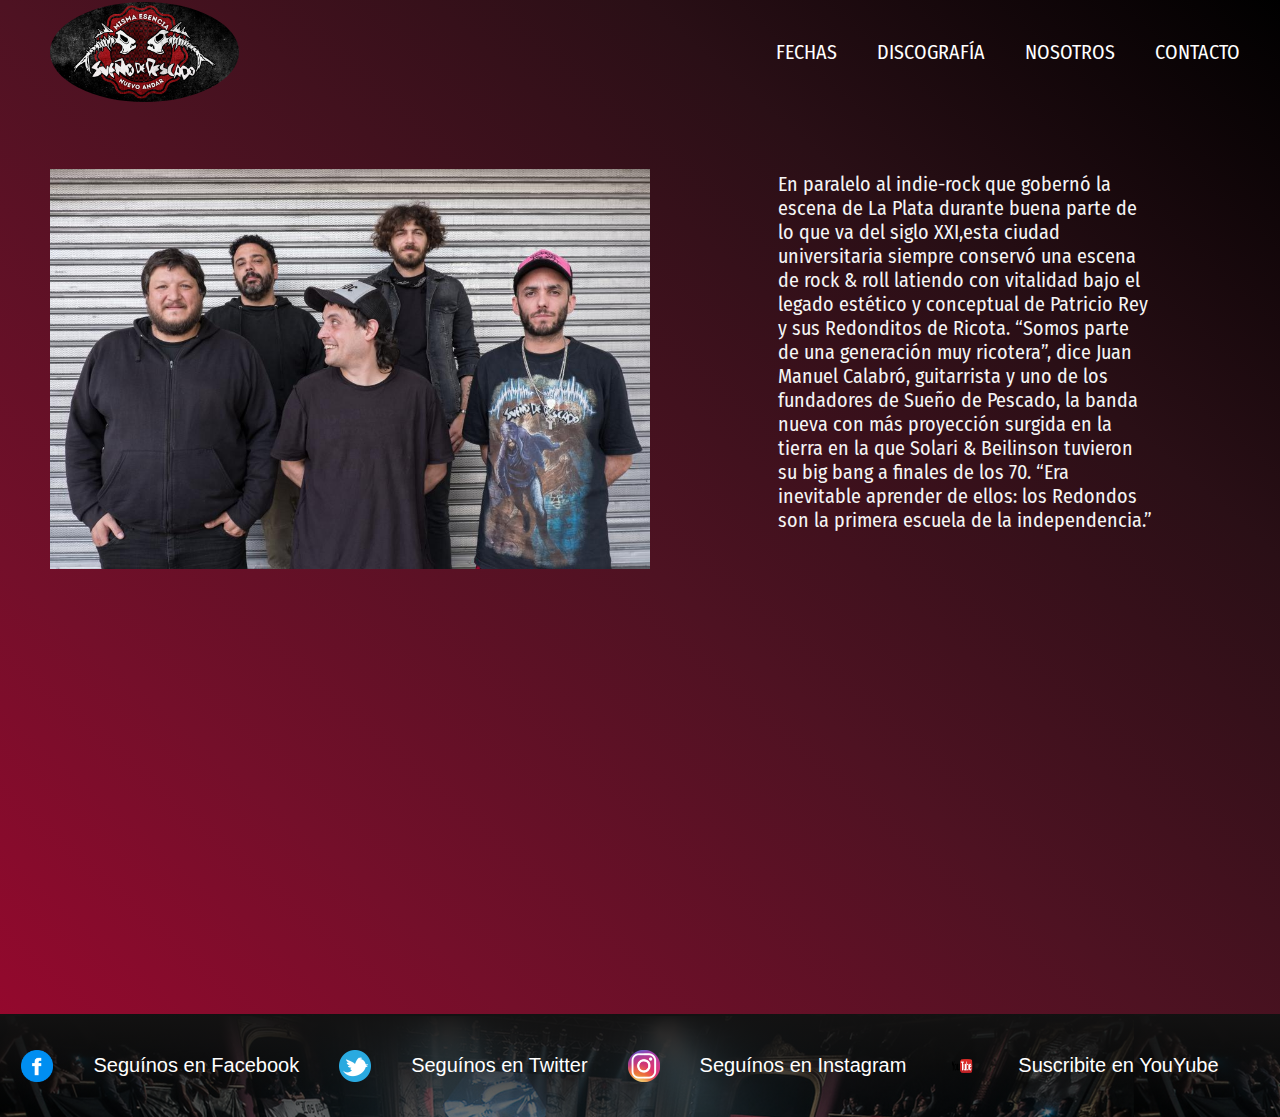
<file: index.html>
<!DOCTYPE html>
<html lang="es">
<head>
    <meta charset="UTF-8">
    <meta http-equiv="X-UA-Compatible" content="IE=edge">
    <meta name="viewport" content="width=device-width, initial-scale=1.0">
    <link rel="icon" type="image/x-icon" href="./images/faviconsdp.ico">
    <title>Sueño de Pescado</title>
    <link rel="stylesheet" href="./style.css/style.css">
    <link rel="preconnect" href="https://fonts.googleapis.com">
    <link rel="preconnect" href="https://fonts.gstatic.com" crossorigin>
    <link href="https://fonts.googleapis.com/css2?family=Fira+Sans+Condensed&display=swap" rel="stylesheet">
    
</head>

<body>

    <div class="container">
        <div class="header">
            <img src="./images/logosdp.jpg"/>
            <ul>
                <li><a href="./pages/fechas.html">FECHAS</a></li>
                <li><a href="./pages/discografia.html">DISCOGRAFÍA</a></li>
                <li><a href="./pages/nosotros.html">NOSOTROS</a></li>
                <li> <a href="./pages/contacto.html">CONTACTO</a></li>
            </ul>
        </div>

        <div class="main">
            <article class="main-seccion1">
                <img src="./images/bandasdp.jpg" alt="Banda Completa de Sueño de Pescado"/>
                <p>En paralelo al indie-rock que gobernó la escena de La Plata durante buena    
                parte de lo que va del siglo XXI,esta ciudad universitaria siempre conservó     
                una escena de rock & roll latiendo con vitalidad bajo el legado estético y      
                conceptual de Patricio Rey y sus Redonditos de Ricota. “Somos parte de una      
                generación muy ricotera”, dice Juan Manuel Calabró, guitarrista y uno de los    
                fundadores de Sueño de Pescado, la banda nueva con más proyección surgida en    
                la tierra en la que Solari & Beilinson tuvieron su big bang a finales de los    
                70. “Era inevitable aprender de ellos: los Redondos son la primera escuela      
                de la independencia.”</p>
            </article>
                <iframe class="video1" width="560" height="315" src="https://www.youtube.com/embed/3zoN56XOPU8" 
            title="YouTube video player" frameborder="0" allow="accelerometer; autoplay; 
            clipboard-write; encrypted-media; gyroscope; picture-in-picture" allowfullscreen></iframe>
        </div>

        <footer class="footer"> 
            <img src="./images/fbicon.png" width="32" height="32">
            <a href="https://www.facebook.com/sdepescado/" target="_blank">Seguínos en Facebook</a>
                
            <img src="./images/twicon.jpg" width="32" height="32">
            <a href="https://twitter.com/sdepescado?ref_src=twsrc%5Egoogle%7Ctwcamp%5Eserp%7Ctwgr%5Eauthor" target="_blank">Seguínos en Twitter</a>
            
            <img src="./images/iticon.png" width="32" height="32">
            <a href="https://www.instagram.com/sdepescado/?hl=es" target="_blank">Seguínos en Instagram</a>
                
            <img src="./images/yticon.png" width="32" height="32">
            <a href="https://www.youtube.com/channel/UCKPX4KadN-WpR_CPbnW3UEA" target="_blank">Suscribite en YouYube</a>
        </footer>
    </div>
</body>
</html>
</file>
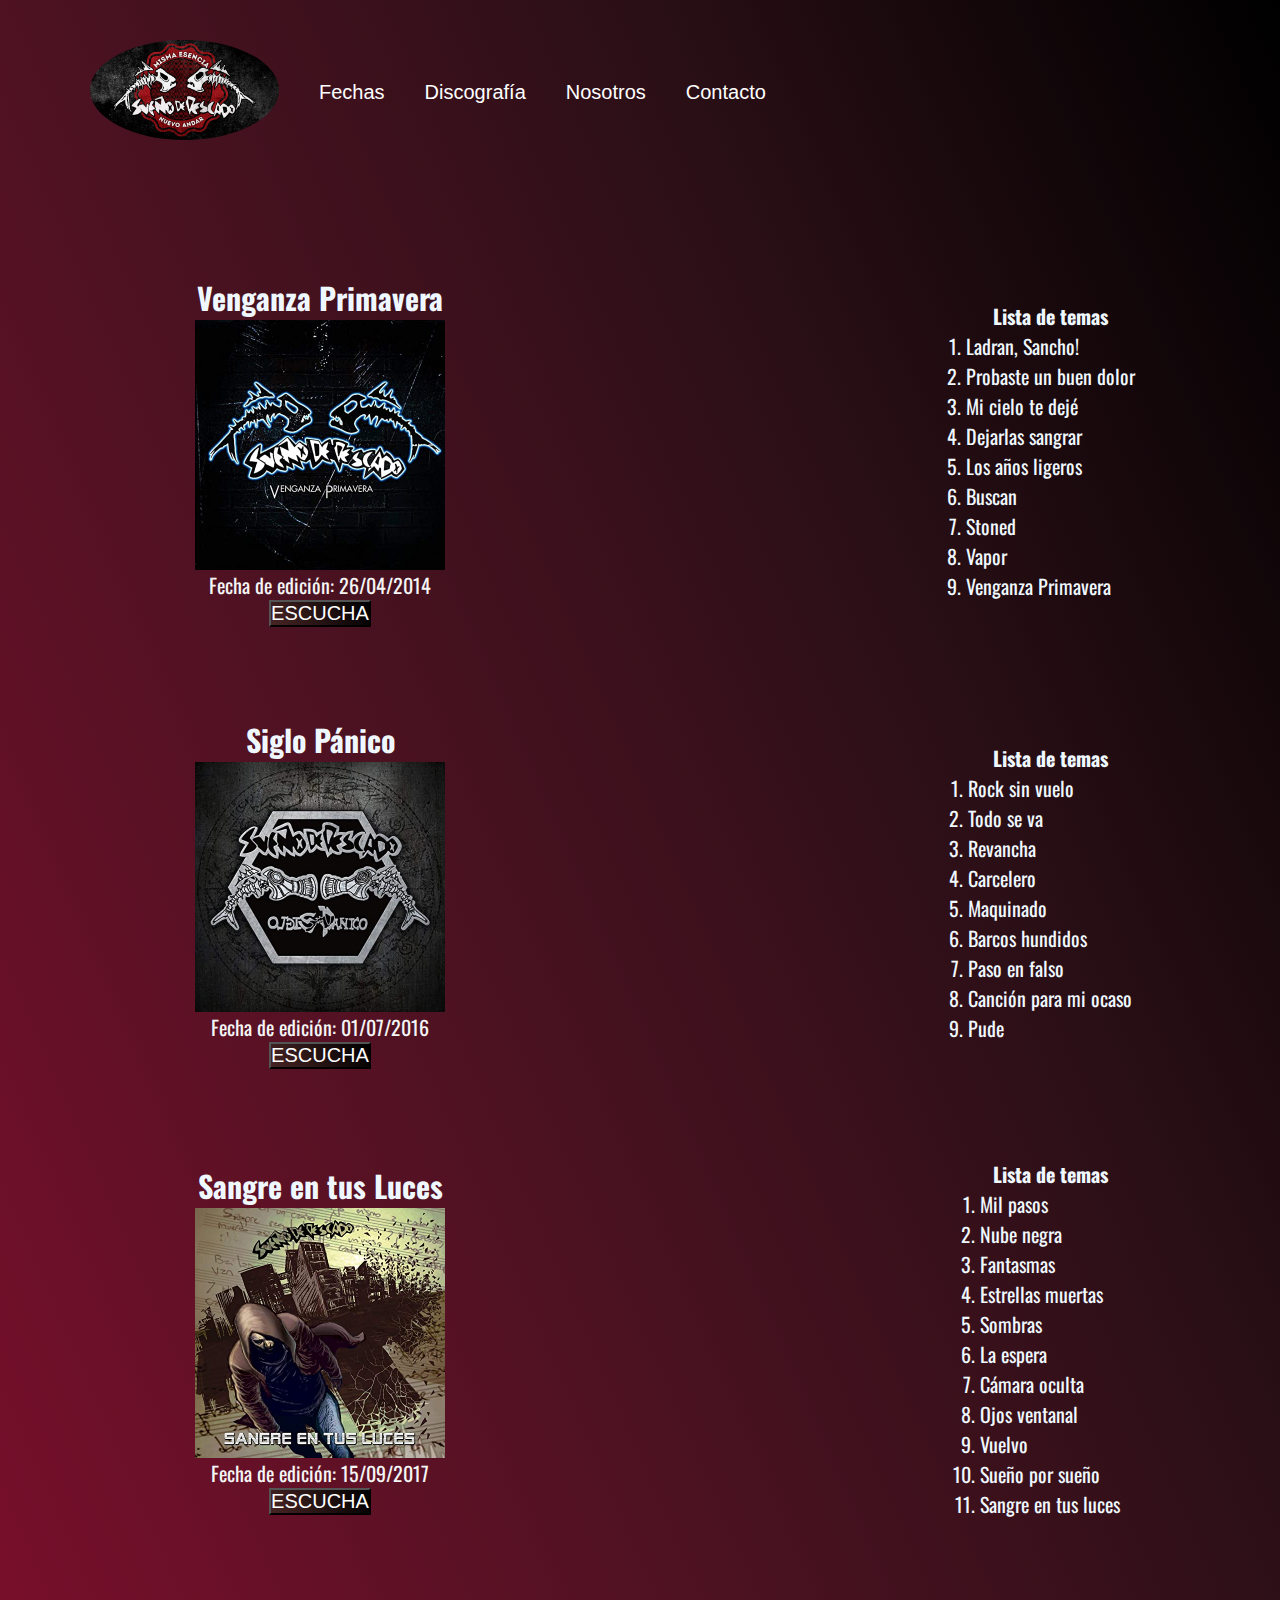
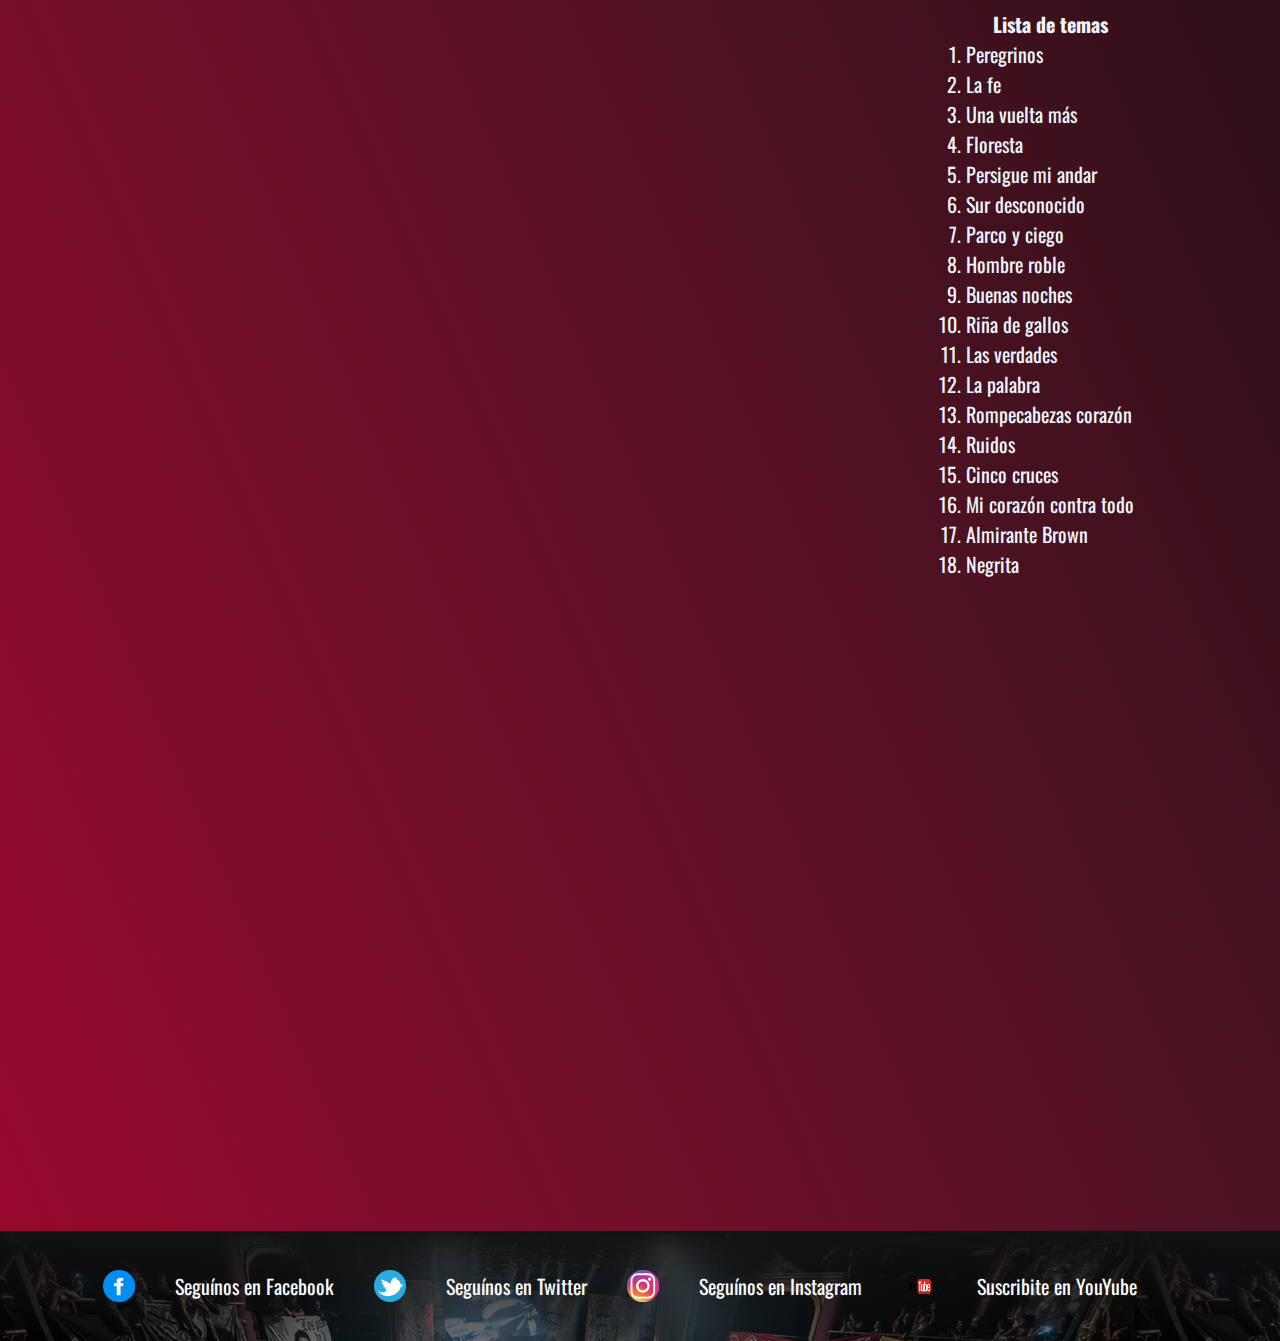
<file: pages/discografia.html>
<!DOCTYPE html>
<html lang="es">
<head>
    <meta charset="UTF-8">
    <meta http-equiv="X-UA-Compatible" content="IE=edge">
    <meta name="viewport" content="width=device-width, initial-scale=1.0">
    <title>Discografía</title>
    <link rel="preconnect" href="https://fonts.googleapis.com">
<link rel="preconnect" href="https://fonts.gstatic.com" crossorigin>
<link href="https://fonts.googleapis.com/css2?family=Oswald:wght@500&display=swap" rel="stylesheet">
    <link rel="stylesheet" href="../style.css/style.css">
    <link rel="icon" type="image/x-icon" href="../images/faviconsdp.ico">
</head>
<body>
    <header class="header">
        <nav>
            
            <ul>
                <li><a href="../index.html"><img height="50" src="../images/logosdp.jpg"/></a></li>
                <li><a href="./fechas.html">Fechas</a></li>
                <li><a href="./discografia.html">Discografía</a></li>
                <li><a href="./nosotros.html">Nosotros</a></li>
                <li><a href="./contacto.html">Contacto</a></li>
            </ul>
        </nav>
    </header>
    <main class="mainDiscografia">

                <div class="disco">
                    <h3>Venganza Primavera</h3>
                    <img src="../images/venganzaprimavera.jpg" alt="Venganza Primavera"> 
                    <p class="pDiscografia">Fecha de edición: 26/04/2014</p>
                    <button class="buttonDiscografia"><a href="https://open.spotify.com/album/37PoujQf2ziV3Gj2HUSYaz" target="_blank">ESCUCHA</a></button>
                    
                </div>
                <div class="lista">
                    <h2>Lista de temas</h2>
                    <ol >
                        <li>Ladran, Sancho!</li>
                        <li>Probaste un buen dolor</li>
                        <li>Mi cielo te dejé</li>
                        <li>Dejarlas sangrar</li>
                        <li>Los años ligeros</li>
                        <li>Buscan</li>
                        <li>Stoned</li>
                        <li>Vapor</li>
                        <li>Venganza Primavera</li>
                    </ol>
                </div>
                

            
            
                <div class="disco2">
                    <h3>Siglo Pánico</h3>
                    <img src="../images/siglopanico.jpg" alt="Siglo Pánico">
                    <p class="pDiscografia">Fecha de edición: 01/07/2016</p>
                    <button class="buttonDiscografia"><a href="https://open.spotify.com/album/2PNaytAPWLFEFMd2UGKr9h" target="_blank">ESCUCHA</a></button>
                </div>
                <div class="lista2">
                    <h2>Lista de temas</h2>
                    <ol>
                        <li>Rock sin vuelo</li>
                        <li>Todo se va</li>
                        <li>Revancha</li>
                        <li>Carcelero</li>
                        <li>Maquinado</li>
                        <li>Barcos hundidos</li>
                        <li>Paso en falso</li>
                        <li>Canción para mi ocaso</li>
                        <li>Pude</li>
                    </ol>
                </div>
        

            
            
                <div class="disco3">
                    <h3>Sangre en tus Luces</h3>
                    <img src="../images/sangreentusluces.jpg" alt="Sangre en Tus Luces">
                    <p class="pDiscografia">Fecha de edición: 15/09/2017</p>
                    <button class="buttonDiscografia"><a href="https://open.spotify.com/album/72H4uVRBBxPGpRUSIZua7U" target="_blank">ESCUCHA</a></button>
                </div>
                <div class="lista3">
                    <h2>Lista de temas</h2>
                    <ol>
                        <li>Mil pasos</li>
                        <li>Nube negra</li>
                        <li>Fantasmas</li>
                        <li>Estrellas muertas</li>
                        <li>Sombras</li>
                        <li>La espera</li>
                        <li>Cámara oculta</li>
                        <li>Ojos ventanal</li>
                        <li>Vuelvo</li>
                        <li>Sueño por sueño</li>
                        <li>Sangre en tus luces</li>
                    </ol>
                </div>
            
                <div class="disco4"> 
                    <h3>La Palabra</h3>
                    <img src="../images/lapalabra.jpg" alt="La Palabra">
                    <p class="pDiscografia">Fecha de edición: 18/10/2019</p>
                    <button class="buttonDiscografia"><a href="https://open.spotify.com/album/3pGAlmDJ4IBGvrcJfw15rU" target="_blank">ESCUCHA</a></button>
                </div>
                <div class="lista4">
                    <h2>Lista de temas</h2>
                    <ol>
                        <li>Peregrinos</li>
                        <li>La fe</li>
                        <li>Una vuelta más</li>
                        <li>Floresta</li>
                        <li>Persigue mi andar</li>
                        <li>Sur desconocido</li>
                        <li>Parco y ciego</li>
                        <li>Hombre roble</li>
                        <li>Buenas noches</li>
                        <li>Riña de gallos</li>
                        <li>Las verdades</li>
                        <li>La palabra</li>
                        <li>Rompecabezas corazón</li>
                        <li>Ruidos</li>
                        <li>Cinco cruces</li>
                        <li>Mi corazón contra todo</li>
                        <li>Almirante Brown</li>
                        <li>Negrita </li>
                    </ol>
                </div>

    </main>
    
    <footer class="footer"> 
        <img src="../images/fbicon.png" width="32" height="32">
        <a href="https://www.facebook.com/sdepescado/" target="_blank">Seguínos en Facebook</a>
            
        <img src="../images/twicon.jpg" width="32" height="32">
        <a href="https://twitter.com/sdepescado?ref_src=twsrc%5Egoogle%7Ctwcamp%5Eserp%7Ctwgr%5Eauthor" target="_blank">Seguínos en Twitter</a>
        
        <img src="../images/iticon.png" width="32" height="32">
        <a href="https://www.instagram.com/sdepescado/?hl=es" target="_blank">Seguínos en Instagram</a>
            
        <img src="../images/yticon.png" width="35" height="35">
        <a href="https://www.youtube.com/channel/UCKPX4KadN-WpR_CPbnW3UEA" target="_blank">Suscribite en YouYube</a>
    </footer>
</body>
</html>
</file>
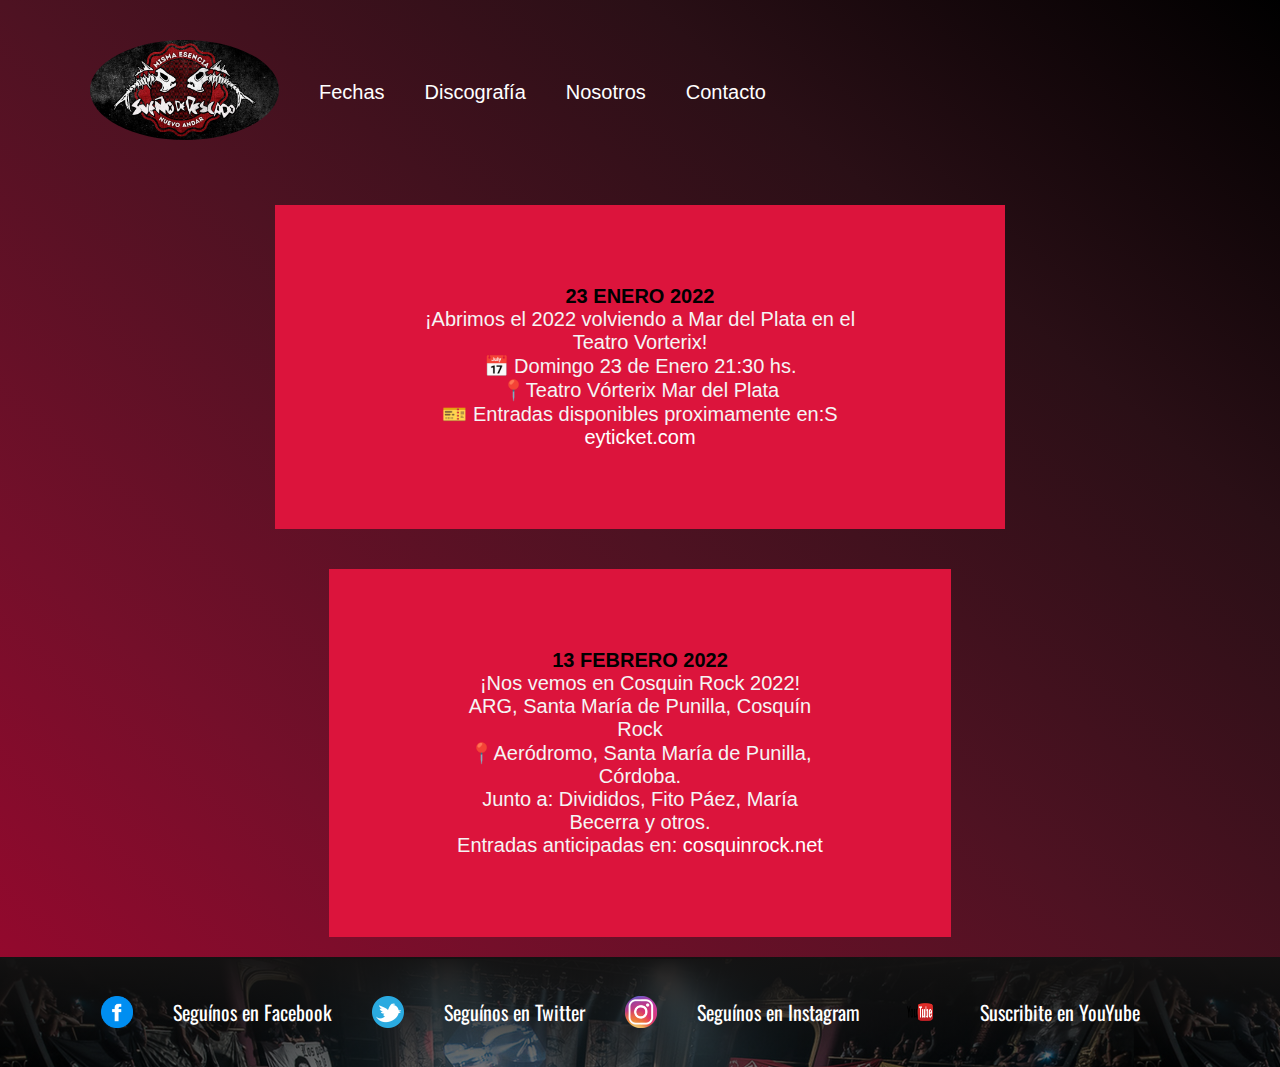
<file: pages/fechas.html>
<!DOCTYPE html>
<html lang="es">
<head>
    <meta charset="UTF-8">
    <meta http-equiv="X-UA-Compatible" content="IE=edge">
    <meta name="viewport" content="width=device-width, initial-scale=1.0">
    <title>Fechas</title>
    <link rel="preconnect" href="https://fonts.googleapis.com">
<link rel="preconnect" href="https://fonts.gstatic.com" crossorigin>
<link href="https://fonts.googleapis.com/css2?family=Oswald:wght@500&display=swap" rel="stylesheet">
    <link rel="stylesheet" href="../style.css/style.css">
    <link rel="icon" type="image/x-icon" href="../images/faviconsdp.ico">
</head>
<body>
    <header class="header">
        <nav>
            <ul>
                <li><a href="../index.html"><img height="50" src="../images/logosdp.jpg"/></a></li>
                <li><a href="./fechas.html">Fechas</a></li>
                <li><a href="./discografia.html">Discografía</a></li>
                <li><a href="./nosotros.html">Nosotros</a></li>
                <li><a href="./contacto.html">Contacto</a></li>
            </ul>
        </nav>
    </header>
    <main class="main">
        <div class="divFechas">
            <h2>23 ENERO 2022</h2>
            <p>
                <p>¡Abrimos el 2022 volviendo a Mar del Plata en el Teatro Vorterix!</p> 
                <p>📅 Domingo 23 de Enero 21:30 hs.</p>
                <p>📍Teatro Vórterix Mar del Plata</p>
                <p>🎫 Entradas disponibles proximamente en:S <a href="https://eyticket.com/">eyticket.com</a></p>
            </p>
        </div>

        <div class="divFechas">
            <h2>13 FEBRERO 2022</h2>   
            <p>¡Nos vemos en Cosquin Rock 2022!</p>
            <p>
                <p>ARG, Santa María de Punilla, Cosquín Rock</p>
                <p>📍Aeródromo, Santa María de Punilla, Córdoba.</p>
                <p>Junto a: Divididos, Fito Páez, María Becerra y otros.</p>
                <p>Entradas anticipadas en: <a href="https://cosquinrock.net/es/entradas">cosquinrock.net</a></p> 
            </p>

        </div>
        
    </main>
    <footer class="footer"> 
        <img src="../images/fbicon.png" width="32" height="32">
        <a href="https://www.facebook.com/sdepescado/" target="_blank">Seguínos en Facebook</a>
            
        <img src="../images/twicon.jpg" width="32" height="32">
        <a href="https://twitter.com/sdepescado?ref_src=twsrc%5Egoogle%7Ctwcamp%5Eserp%7Ctwgr%5Eauthor" target="_blank">Seguínos en Twitter</a>
        
        <img src="../images/iticon.png" width="32" height="32">
        <a href="https://www.instagram.com/sdepescado/?hl=es" target="_blank">Seguínos en Instagram</a>
            
        <img src="../images/yticon.png" width="40" height="40">
        <a href="https://www.youtube.com/channel/UCKPX4KadN-WpR_CPbnW3UEA" target="_blank">Suscribite en YouYube</a>
    </footer>
</body>
</html>
</file>
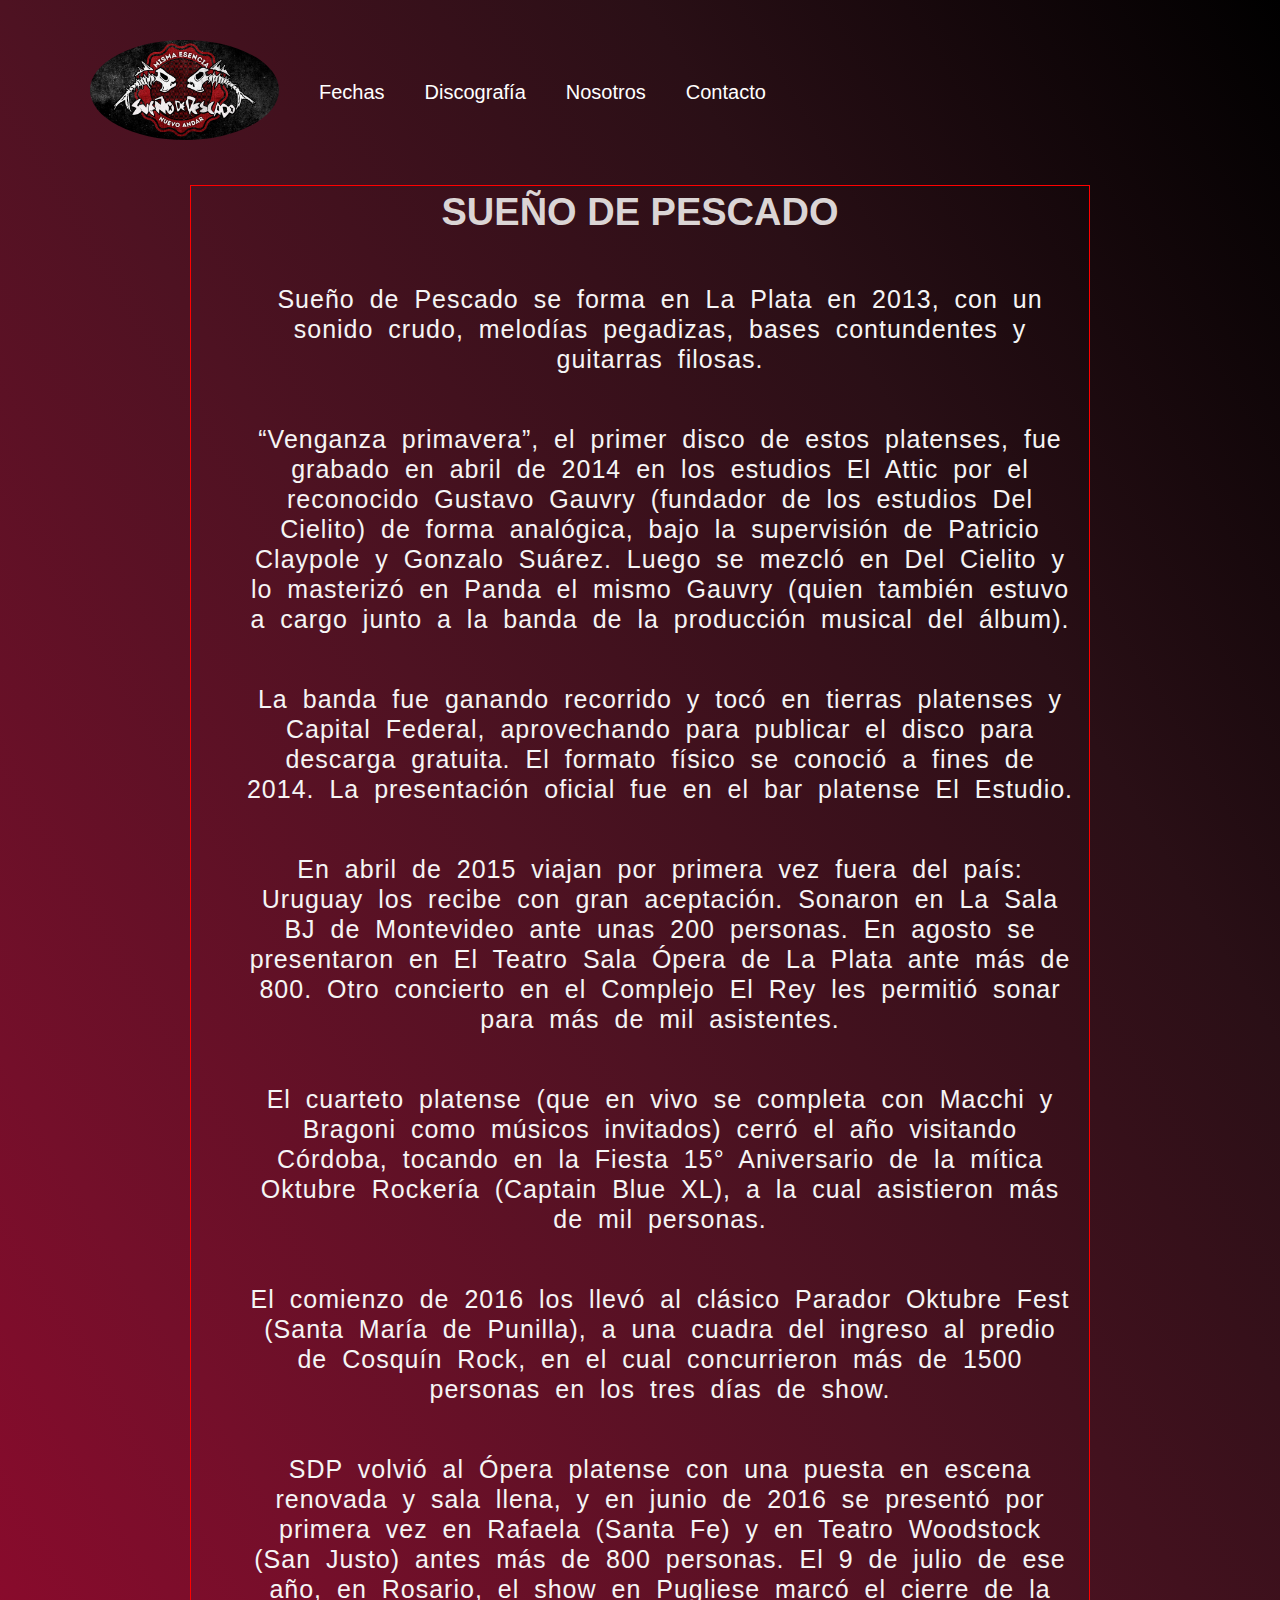
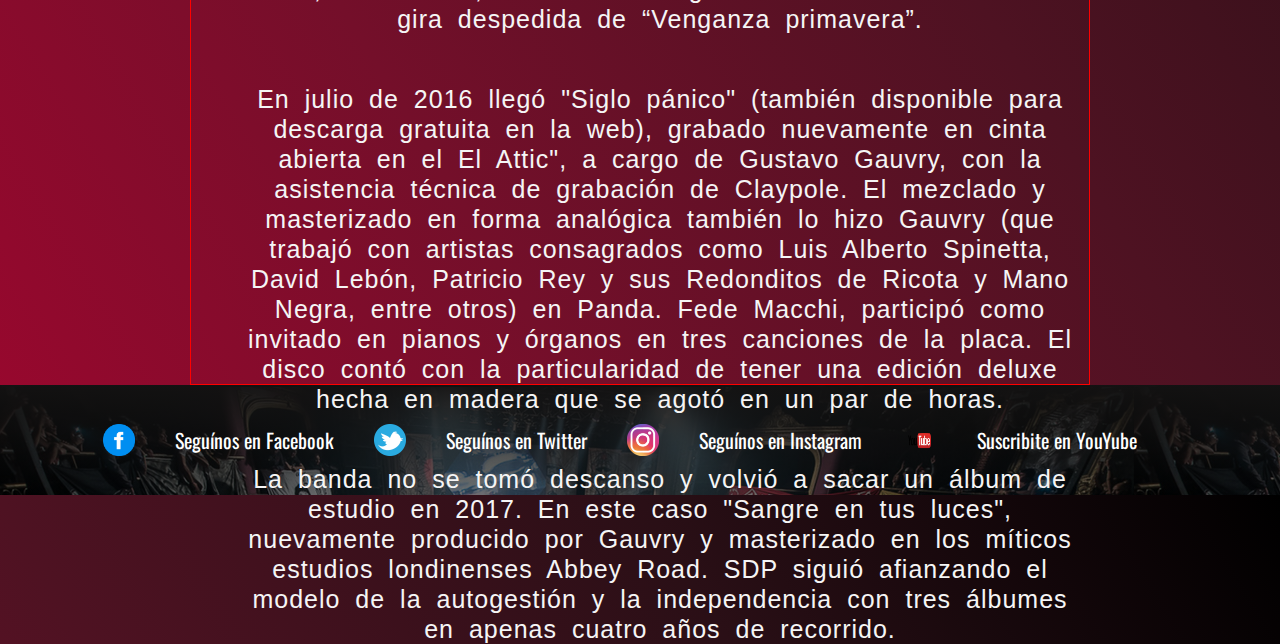
<file: pages/nosotros.html>
<!DOCTYPE html>
<html lang="es">
<head>
    <meta charset="UTF-8">
    <meta http-equiv="X-UA-Compatible" content="IE=edge">
    <meta name="viewport" content="width=device-width, initial-scale=1.0">
    <title>Nosotros</title>
    <link rel="preconnect" href="https://fonts.googleapis.com">
<link rel="preconnect" href="https://fonts.gstatic.com" crossorigin>
<link href="https://fonts.googleapis.com/css2?family=Oswald:wght@500&display=swap" rel="stylesheet">
    <link rel="stylesheet" href="../css/style.css">
    <link rel="icon" type="image/x-icon" href="../images/faviconsdp.ico">
</head>
<body>
    <header class="header">
        <nav>
            <ul>
                <li><a href="../index.html"><img height="50" src="../images/logosdp.jpg"/></a></li>
                <li><a href="./fechas.html">Fechas</a></li>
                <li><a href="./discografia.html">Discografía</a></li>
                <li><a href="./nosotros.html">Nosotros</a></li>
                <li><a href="./contacto.html">Contacto</a></li>
            </ul>
        </nav>
    </header>
    <main class="main">
        <div class="divNosotros">
            <h1>SUEÑO DE PESCADO</h1>
            <p>Sueño de Pescado se forma en La Plata en 2013, con un sonido crudo, melodías pegadizas, bases contundentes y guitarras filosas.</p>
            <p>“Venganza primavera”, el primer disco de estos platenses, fue grabado en abril de 2014 en los estudios El Attic por el reconocido Gustavo Gauvry (fundador de los estudios Del Cielito) de forma analógica, bajo la supervisión de Patricio Claypole y Gonzalo Suárez. Luego se mezcló en Del Cielito y lo masterizó en Panda el mismo Gauvry (quien también estuvo a cargo junto a la banda de la producción musical del álbum).</p>
            <p>La banda fue ganando recorrido y tocó en tierras platenses y Capital Federal, aprovechando para publicar el disco para descarga gratuita. El formato físico se conoció a fines de 2014. La presentación oficial fue en el bar platense El Estudio.</p>
            <p>En abril de 2015 viajan por primera vez fuera del país: Uruguay los recibe con gran aceptación. Sonaron en La Sala BJ de Montevideo ante unas 200 personas. En agosto se presentaron en El Teatro Sala Ópera de La Plata ante más de 800. Otro concierto en el Complejo El Rey les permitió sonar para más de mil asistentes.</p>
            <p>El cuarteto platense (que en vivo se completa con Macchi y Bragoni como músicos invitados) cerró el año visitando Córdoba, tocando en la Fiesta 15° Aniversario de la mítica Oktubre Rockería (Captain Blue XL), a la cual asistieron más de mil personas.</p>
            <p>El comienzo de 2016 los llevó al clásico Parador Oktubre Fest (Santa María de Punilla), a una cuadra del ingreso al predio de Cosquín Rock, en el cual concurrieron más de 1500 personas en los tres días de show.</p>
            <p>SDP volvió al Ópera platense con una puesta en escena renovada y sala llena, y en junio de 2016 se presentó por primera vez en Rafaela (Santa Fe) y en Teatro Woodstock (San Justo) antes más de 800 personas. El 9 de julio de ese año, en Rosario, el show en Pugliese marcó el cierre de la gira despedida de “Venganza primavera”.</p>
            <p>En julio de 2016 llegó "Siglo pánico" (también disponible para descarga gratuita en la web), grabado nuevamente en cinta abierta en el El Attic", a cargo de Gustavo Gauvry, con la asistencia técnica de grabación de Claypole. El mezclado y masterizado en forma analógica también lo hizo Gauvry (que trabajó con artistas consagrados como Luis Alberto Spinetta, David Lebón, Patricio Rey y sus Redonditos de Ricota y Mano Negra, entre otros) en Panda. Fede Macchi, participó como invitado en pianos y órganos en tres canciones de la placa. El disco contó con la particularidad de tener una edición deluxe hecha en madera que se agotó en un par de horas.</p>
            <p>La banda no se tomó descanso y volvió a sacar un álbum de estudio en 2017. En este caso "Sangre en tus luces", nuevamente producido por Gauvry y masterizado en los míticos estudios londinenses Abbey Road. SDP siguió afianzando el modelo de la autogestión y la independencia con tres álbumes en apenas cuatro años de recorrido.</p>
        
        
        </div>

    </main>
    <footer class="footer"> 
        <img src="../images/fbicon.png" width="32" height="32">
        <a href="https://www.facebook.com/sdepescado/" target="_blank">Seguínos en Facebook</a>
            
        <img src="../images/twicon.jpg" width="32" height="32">
        <a href="https://twitter.com/sdepescado?ref_src=twsrc%5Egoogle%7Ctwcamp%5Eserp%7Ctwgr%5Eauthor" target="_blank">Seguínos en Twitter</a>
        
        <img src="../images/iticon.png" width="32" height="32">
        <a href="https://www.instagram.com/sdepescado/?hl=es" target="_blank">Seguínos en Instagram</a>
            
        <img src="../images/yticon.png" width="35" height="35">
        <a href="https://www.youtube.com/channel/UCKPX4KadN-WpR_CPbnW3UEA" target="_blank">Suscribite en YouYube</a>
    </footer>
</body>
</html>
</file>
<file: style.css/style.css>
*{
    margin: 0px;
    padding: 0px;
    box-sizing: border-box;
    font-size: 20px;
}
body {
    background-image: linear-gradient(to left bottom, #000000, #2a0f16, #4e1222, #740f2a, #9b072e);
    font-family: 'Fira Sans Condensed', sans-serif;
}

.container {  
    display: grid;
    grid-template-columns: 1fr 1fr 1fr;
    grid-template-rows: auto auto auto;
    /**/ grid-auto-columns: 1fr;
    gap: px px;
    grid-auto-flow: row;
    grid-template-areas:
    "header header header"
    "main main main"
    "footer footer footer";
}
.main { 
    grid-area: main; 
    display: flex;
    flex-direction: column;
    align-content: center;
    align-items: center;
    
}
.main img {
    max-width: 600px;
    margin-left: 50px;
}
.main-seccion1{
    display: flex;
    align-items: center;
}
.video1{
    margin: 50px;
}
/* Header main */ 
.header { 
    grid-area: header; 
    display: flex;
    justify-content: space-between;
    align-items: center;
}
.header ul {
    list-style: none;
    display: flex;
    border: 3px white;
    align-items: center;
    align-content: center;
    justify-content: space-evenly;
    margin: 20px;
}
.header li{
    list-style-type: none;
    margin: 20px;
}
.header img{
    height: 100px;
    border-radius: 50%;
    margin-left: 50px;
}



/* Footer */
.footer { 
grid-area: footer; 
display: flex;
flex-direction: row;
justify-content: center;
align-items: center;
font-family: 'Oswald', sans-serif;
background-image:linear-gradient(rgba(19,18,18,0.98),rgba(0,0,0,0.54)), url(../images/sueño-de-pescado-publico.png);

}
.footer a{
    text-decoration: none;
    margin: 20px;
    padding: 20px;
}

p {
    display: block;
    color: whitesmoke;
    margin-left: 10%;
    margin-right: 10%;
}
a{
    text-decoration: none;
    color: white;
    border-width: 15px;
}





/* Estilos Discografía */
.mainDiscografia {
    display: grid; 
    grid-template-columns: 50% 50%; 
    grid-template-rows: auto auto auto auto auto auto;
    font-family: 'Oswald', sans-serif;
    gap: 10vh;
    grid-template-areas:
    ". ."
    " disco   lista "
    " disco2  lista2 "
    " disco3  lista3 "
    " disco4  lista4 "
    " footer  footer "; 


}
.disco {grid-area: disco;}
.disco2{grid-area: disco2;}
.disco3{grid-area: disco3;}
.disco4 {grid-area: disc4;}
.lista{grid-area: lista;}
.lista2{grid-area: lista2;}
.lista3{grid-area: lista3;}
.lista4{grid-area: lista4;}
.footer {grid-area: footer;}

.disco{ 
    display: flex;
    flex-direction: column;
    justify-content: center;
    align-items: center;
}

.disco2{ 
    display: flex;
    flex-direction: column;
    justify-content: center;
    align-items: center;
}
.disco3{ 
    display: flex;
    flex-direction: column;
    justify-content: center;
    align-items: center;
}
.disco4 { 
    display: flex;
    flex-direction: column;
    justify-content: center;
    align-items: center;

}
.lista, .lista2, .lista3, .lista4 { 
    display: flex;
    flex-direction: column; 
    
    justify-content: center;
    align-items: center;
    font-family: 'Oswald', sans-serif;
    color: aliceblue;
    

}

.disco img, .disco2 img, .disco3 img, .disco4 img{
    max-width: 250px;
    max-height: 250px;
    
}

.buttonDiscografia{
    background-image: linear-gradient(60deg, rgb(71, 36, 36), black);}
h3{
    display: inline;
    color: aliceblue;
    text-align: center;
    font-size: 30px;
}
.sectionDiscografia{
    display: flex;
    flex-direction: row;
    flex-wrap: wrap;
    align-items: center;
    margin: 50px 10px 120px 15px;

}
.pDiscografia {
    display: inline-block;
}
div{
    display: inline;

}

/* Estilos Nosotros*/
.divNosotros{
    border: solid 1px red;
    padding: 5px;
    display: inline-block;
    font-size: 32px;
    width: 1000px;
    height: 200vh;
    width: 100vh;
}
.divNosotros p {
    margin: 50px 10px 10px 50px;
    font-size: 25px; 
    letter-spacing: 1px;
    word-spacing: 7px;
    line-height: 30px; 
    text-align: center; 
}
h1{
    color: rgb(219, 213, 213);
    text-align: center;
    font-size: 38px;
}
.main img {
    margin-block-start: 65px;
    margin-bottom: 30px;
}
iframe{
    margin-top: 30px;
    margin-bottom: 30px;
}

  /* Style Contacto */

.formContacto ul{
    text-align: center;
    background-image: url(../images/publicocontacto.jpg);
    border: solid 2px black;
    list-style: none;
    padding: 170px;
    margin: 30px;
    box-shadow: 30px 30px crimson;
    
}
.formContacto ul li{
    color: crimson;
}
/* Estilos Fechas */
.divFechas{
    padding: 80px;
    margin: 20px;
    background-color: crimson;
    text-align: center;
    
}

.divFechas:hover{
    transform: scale(2);
    transition-property: all;
    transition-duration: 2s;
}
.navDiscos{
    display: flex;
    flex-direction: row;
    align-content: space-between;
}

/* Celular */

@media (max-width: 468){
	.header ul{
		display: flex;
        flex-direction: column;

	}
}
</file>
<file: css/style.css>
*{
    margin: 0px;
    padding: 0px;
    box-sizing: border-box;
    font-size: 20px;
}
body {
    background-image: linear-gradient(to left bottom, #000000, #2a0f16, #4e1222, #740f2a, #9b072e);
    font-family: 'Fira Sans Condensed', sans-serif;
}

.container {  
    display: grid;
    grid-template-columns: 1fr 1fr 1fr;
    grid-template-rows: auto auto auto;
    /**/ grid-auto-columns: 1fr;
    gap: px px;
    grid-auto-flow: row;
    grid-template-areas:
    "header header header"
    "main main main"
    "footer footer footer";
}
.main { 
    grid-area: main; 
    display: flex;
    flex-direction: column;
    align-content: center;
    align-items: center;
    
}
.main img {
    max-width: 600px;
    margin-left: 50px;
}
.main-seccion1{
    display: flex;
    align-items: center;
}
.video1{
    margin: 50px;
}
/* Header main */ 
.header { 
    grid-area: header; 
    display: flex;
    justify-content: space-between;
    align-items: center;
}
.header ul {
    list-style: none;
    display: flex;
    border: 3px white;
    align-items: center;
    align-content: center;
    justify-content: space-evenly;
    margin: 20px;
}
.header li{
    list-style-type: none;
    margin: 20px;
}
.header img{
    height: 100px;
    border-radius: 50%;
    margin-left: 50px;
}



/* Footer */
.footer { 
grid-area: footer; 
display: flex;
flex-direction: row;
justify-content: center;
align-items: center;
font-family: 'Oswald', sans-serif;
background-image:linear-gradient(rgba(19,18,18,0.98),rgba(0,0,0,0.54)), url(../images/sueño-de-pescado-publico.png);

}
.footer a{
    text-decoration: none;
    margin: 20px;
    padding: 20px;
}

p {
    display: block;
    color: whitesmoke;
    margin-left: 10%;
    margin-right: 10%;
}
a{
    text-decoration: none;
    color: white;
    border-width: 15px;
}





/* Estilos Discografía */
.mainDiscografia {
    display: grid; 
    grid-template-columns: 50% 50%; 
    grid-template-rows: auto auto auto auto auto auto;
    font-family: 'Oswald', sans-serif;
    gap: 10vh;
    grid-template-areas:
    ". ."
    " disco   lista "
    " disco2  lista2 "
    " disco3  lista3 "
    " disco4  lista4 "
    " footer  footer "; 


}
.disco {grid-area: disco;}
.disco2{grid-area: disco2;}
.disco3{grid-area: disco3;}
.disco4 {grid-area: disc4;}
.lista{grid-area: lista;}
.lista2{grid-area: lista2;}
.lista3{grid-area: lista3;}
.lista4{grid-area: lista4;}
.footer {grid-area: footer;}

.disco{ 
    display: flex;
    flex-direction: column;
    justify-content: center;
    align-items: center;
}

.disco2{ 
    display: flex;
    flex-direction: column;
    justify-content: center;
    align-items: center;
}
.disco3{ 
    display: flex;
    flex-direction: column;
    justify-content: center;
    align-items: center;
}
.disco4 { 
    display: flex;
    flex-direction: column;
    justify-content: center;
    align-items: center;

}
.lista, .lista2, .lista3, .lista4 { 
    display: flex;
    flex-direction: column; 
    
    justify-content: center;
    align-items: center;
    font-family: 'Oswald', sans-serif;
    color: aliceblue;
    

}

.disco img, .disco2 img, .disco3 img, .disco4 img{
    max-width: 250px;
    max-height: 250px;
    
}

.buttonDiscografia{
    background-image: linear-gradient(60deg, rgb(71, 36, 36), black);}
h3{
    display: inline;
    color: aliceblue;
    text-align: center;
    font-size: 30px;
}
.sectionDiscografia{
    display: flex;
    flex-direction: row;
    flex-wrap: wrap;
    align-items: center;
    margin: 50px 10px 120px 15px;

}
.pDiscografia {
    display: inline-block;
}
div{
    display: inline;

}

/* Estilos Nosotros*/
.divNosotros{
    border: solid 1px red;
    padding: 5px;
    display: inline-block;
    font-size: 32px;
    width: 1000px;
    height: 200vh;
    width: 100vh;
}
.divNosotros p {
    margin: 50px 10px 10px 50px;
    font-size: 25px; 
    letter-spacing: 1px;
    word-spacing: 7px;
    line-height: 30px; 
    text-align: center; 
}
h1{
    color: rgb(219, 213, 213);
    text-align: center;
    font-size: 38px;
}
.main img {
    margin-block-start: 65px;
    margin-bottom: 30px;
}
iframe{
    margin-top: 30px;
    margin-bottom: 30px;
}

  /* Style Contacto */

.formContacto ul{
    text-align: center;
    background-image: url(../images/publicocontacto.jpg);
    border: solid 2px black;
    list-style: none;
    padding: 170px;
    margin: 30px;
    box-shadow: 30px 30px crimson;
    
}
.formContacto ul li{
    color: crimson;
}
/* Estilos Fechas */
.divFechas{
    padding: 80px;
    margin: 20px;
    background-color: crimson;
    text-align: center;
    
}

.divFechas:hover{
    transform: scale(2);
    transition-property: all;
    transition-duration: 2s;
}
.navDiscos{
    display: flex;
    flex-direction: row;
    align-content: space-between;
}

/* Celular */

@media (max-width: 468){
	.header ul{
		display: flex;
        flex-direction: column;

	}
}
</file>
